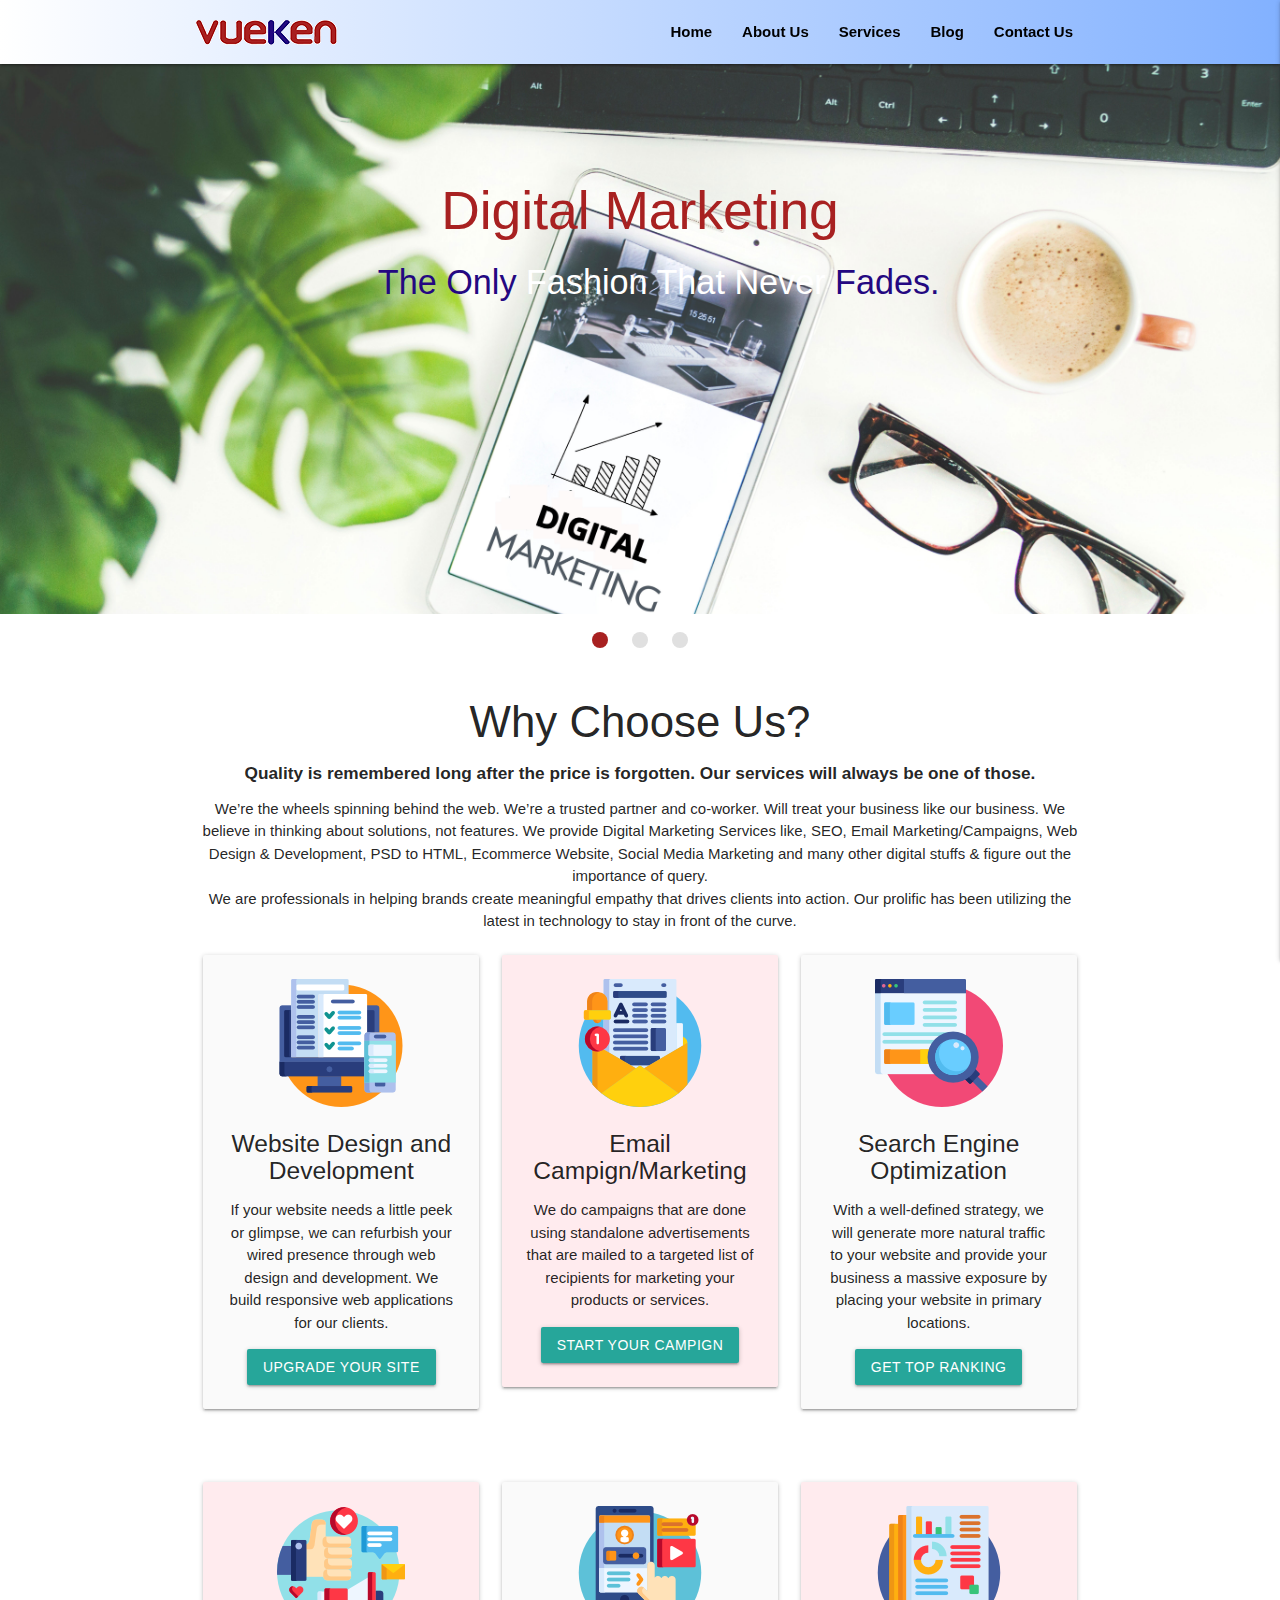
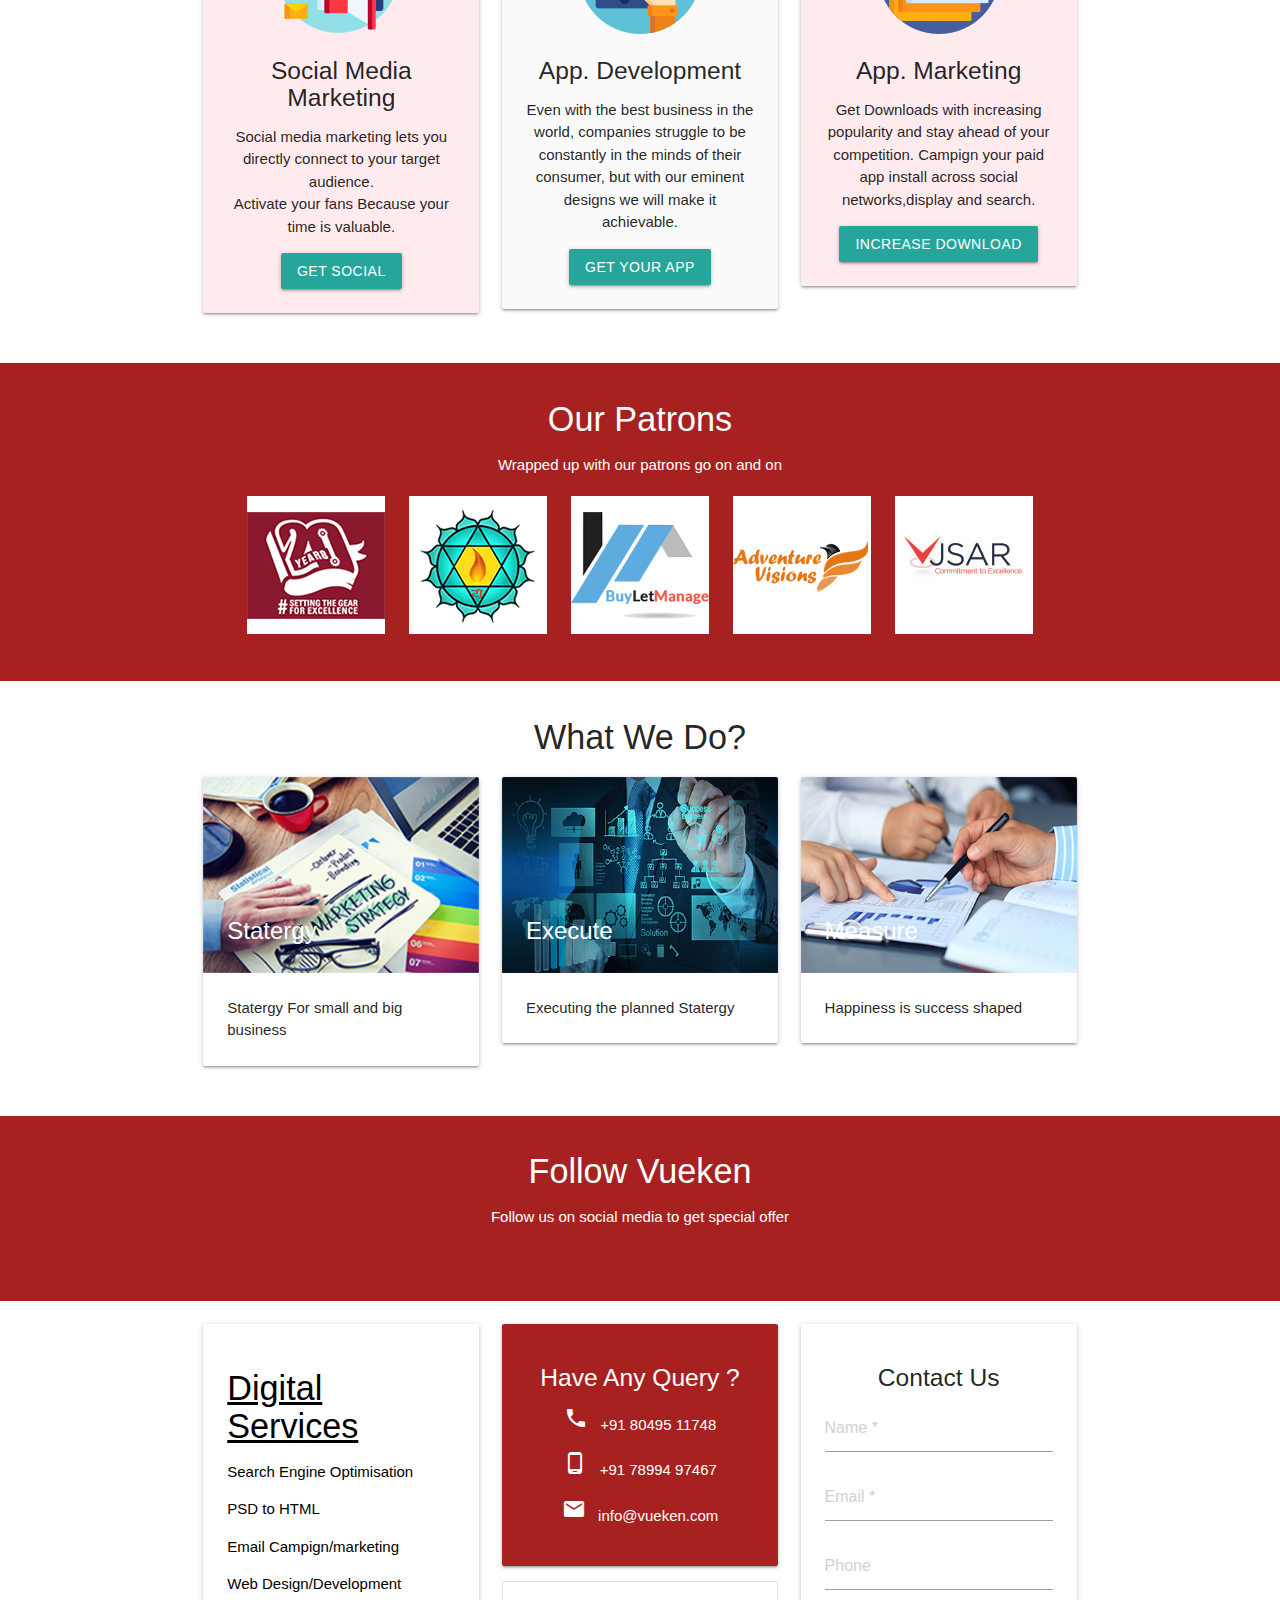
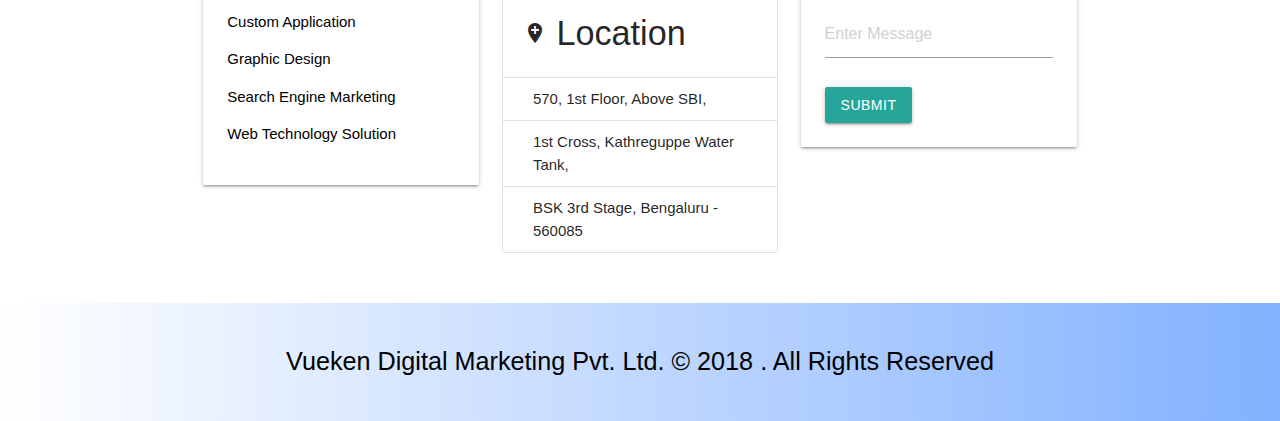
<file: index.html>
<!DOCTYPE html>
  <html>
    <head>
      <!--Import Google Icon Font-->
      <link href="https://fonts.googleapis.com/icon?family=Material+Icons" rel="stylesheet">
      <!--Import materialize.css-->
      <link rel="stylesheet" href="https://cdnjs.cloudflare.com/ajax/libs/materialize/1.0.0/css/materialize.min.css">
        <!-- Bootstrap CDN-->
        
      <!--Link to Css-->
      <link rel="stylesheet" href="css/main.css">

      <!--Let browser know website is optimized for mobile-->
      <meta name="viewport" content="width=device-width, initial-scale=1.0"/>

      <!-- Font Awsome-->
      <link rel="stylesheet" href="https://use.fontawesome.com/releases/v5.3.1/css/all.css" integrity="sha384-mzrmE5qonljUremFsqc01SB46JvROS7bZs3IO2EmfFsd15uHvIt+Y8vEf7N7fWAU" crossorigin="anonymous">
     
      <title>Vueken Digital Marketing</title>
    </head>

    <body id="home" class="scrollspy">
           
        <div class="navbar-fixed">
                <nav class="back-color">
                    <div class="container">
                        <div class="nav-wrapper">
                          <a href="#" class="brand-logo"><img  src="img/vueken-4.png"></a>
                          <a href="#" data-target="mobile-demo" class="sidenav-trigger black-text button-collapse right"><i class="material-icons">menu</i></a>
                          <ul class="right hide-on-med-and-down">
                            <li><a href="#home" class="black-text"><b>Home</b></a></li>
                            <li><a href="aboutus.html" class="black-text" ><b>About Us</b></a></li>
                            <li><a href="services.html" class="black-text"><b>Services</b></a></li>
                            <li><a href="blog.html" class="black-text"><b>Blog</b></a></li>
                            <li><a href="contactus.html" class="black-text"><b>Contact Us</b></a></li>                       
                          </ul>
                        </div>

                    </div>
                </nav>
                    
                      
        </div>
        <ul class="sidenav back-color" id="mobile-demo">
                    <li><a href="#home">Home</a></li>
                    <li><a href="aboutus.html">About Us</a></li>
                    <li><a href="services.html">Services</a></li>
                    <li><a href="blog.html">Blog</a></li>
                    <li><a href="contactus.html">Contact Us</a></li>
              </ul>



        <!-- Section-Slider-->
        <section>
                        <div class="slider">
                        <ul class="slides">
                          <li>
                            <img src="img/slider1.jpg"> 
                            <div class="caption center-align">
                              <h2 class="meroon-color">Digital Marketing</h2>
                              <h4 class="light sub-title-color hide-on-small-only"><b>&nbsp;  &nbsp; The Only <span class="white-text">Fashion That Never</span> Fades.</b></h4>
                            </div>
                          </li>
                          <li>
                            <img src="img/slider22.jpg"> 
                            <div class="caption left-align">
                              <h3 class="meroon-color white-text" >Social Media Marketing</h3>
                              <h5 class="light sub-title-color hide-on-small-only"><b> <span class="white-text"> marketing your presence in social media is as important as creating your presence</span></b></h5>
                            </div>
                          </li>
                          <li>
                            <img src="img/slider3.jpg"> 
                            <div class="caption right-align">
                              <h3 class="meroon-color" >Website Development</h3>
                              <h5 class="light sub-title-color hide-on-small-only"><b> <span class="white-text">Create your stunning </span>website with us. &nbsp; </b></h5>
                            </div>
                          </li>
                        </ul>
                    </div>
        </section>


        <!--Section for Icon Boxes-->

        <section class="section section-icons gray lighter-4 center">
            <div class="container">
                    <h3 class="center"> <span class=""> Why </span>  Choose Us?</h3>
                    <h6 class="center"><b>Quality is remembered long after the price is forgotten. Our services will always be one of those.
                        </b></h6>
                        <p class="center">We’re the wheels spinning behind the web. We’re a trusted partner and co-worker. Will treat your business like our business. We believe in thinking about solutions, not features. We provide Digital Marketing Services like, SEO, Email Marketing/Campaigns, Web Design & Development, PSD to HTML, Ecommerce Website, Social Media Marketing and many other digital stuffs & figure out the importance of query. <br/>We are professionals in helping brands create meaningful empathy that drives clients into action. Our prolific has been utilizing the latest in technology to stay in front of the curve.</p>
                        
                    <div class="row">
                    <div class="col s12 m4">
                        <div class="card-panel grey lighten-5 card-hov">
                            <img src="img/responsive.png" alt="">
                            <h5>Website Design and Development</h5>
                            <p>If your website needs a little peek or glimpse, we can refurbish your wired presence through web design and development. We build responsive web applications for our clients.</p>
                            <a class="waves-effect waves-light btn" href="webdesign.html">Upgrade your site</a>
                        </div>
                    </div>
                <div class="col s12 m4">
                        <div class="card-panel red lighten-5 card-hov">
                                <img src="img/newsletter.png" alt="">
                            <h5>Email Campign/Marketing</h5>
                            <p>We do campaigns that are done using standalone advertisements that are mailed to a targeted list of recipients for marketing your products or services.</p>
                            <a class="waves-effect waves-light btn" href="emailmarketing.html">Start Your Campign</a>
                        </div>
                    </div>

                <div class="col s12 m4">
                        <div class="card-panel grey lighten-5 card-hov">
                                <img src="img/seo.png" alt="">
                            <h5>Search Engine Optimization</h5>
                            <p>With a well-defined strategy, we will generate more natural traffic to your website and provide your business a massive exposure by placing your website in primary locations.</p>
                            <a class="waves-effect waves-light btn" href="seo.html">Get Top Ranking</a>
                        </div>
                    </div>
                </div>
            </div>
        </section>

        
        <!--Section for Icon Boxes-->

        <section class="section section-icons gray lighter-4 center">
            <div class="container">
                <div class="row">
                    <div class="col s12 m4">
                        <div class="card-panel red lighten-5 card-hov">
                                <img src="img/digital-campaign.png" alt="">
                            <h5>Social Media Marketing</h5>
                            <p>Social media marketing lets you directly connect to your target audience.<br/>Activate your fans Because your time is valuable.</p>
                            <a class="waves-effect waves-light btn" href="socialmedia.html">Get Social</a>
                        </div>
                    </div>
                <div class="col s12 m4">
                        <div class="card-panel grey lighten-5 card-hov">
                                <img src="img/mobile-app.png" alt="">
                            <h5>App. Development</h5>
                            <p>Even with the best business in the world, companies struggle to be constantly in the minds of their consumer, but with our eminent designs we will make it achievable.</p>
                            <a class="waves-effect waves-light btn" href="appdevlopment.html">Get Your App</a>
                        </div>
                    </div>

                <div class="col s12 m4">
                        <div class="card-panel red lighten-5 card-hov">
                                <img src="img/report.png" alt="">
                            <h5>App. Marketing</h5>
                            <p>Get Downloads with increasing popularity and stay ahead of your competition. Campign your paid app install across social networks,display and search.</p>
                            <a class="waves-effect waves-light btn" href="appmarketing.html">Increase Download</a>
                        </div>
                    </div>
                </div>
            </div>
        </section>

        <!-- Section : Patrons -->

        <section class="section section-follow darken-2 white-text center background-maroon">
                <div class="container">
                    <div class="row">
                        <div class="col s12">
                            <h4>Our Patrons</h4>
                            <p>Wrapped up with our patrons go on and on</p>
                            <img class="margin-img" src="img/botho-university-logo.png">
                            <img class="margin-img" src="img/atmabhav-logo.png">
                            <img class="margin-img" src="img/JP-Property-logo.png">
                            <img class="margin-img" src="img/adventure-visions-logo.png">
                            <img class="margin-img" src="img/vjstar.jpg">
    
                        </div>
                    </div>
                </div>
            </section>
    

        <!--Section : What we do-->

        <section id="popular" class="section section-popular scrollspy">
            <div class="container">
                <h4 class="center">What We Do?</h4>
                <div class="row">
                    <div class="col s12 m4">
                        <div class="card">
                            <div class="card-image">
                                <img src="img/homeboxpic1.png" alt="">
                                <span class="card-title"><b>Statergy</b></span>

                            </div>
                            <div class="card-content">
                               Statergy For small and big business
                            </div>
                        </div>
                    </div>

                <div class="col s12 m4">
                        <div class="card">
                            <div class="card-image">
                                <img src="img/hm2.png" alt="">
                                <span class="card-title"><b>Execute</b></span>

                            </div>
                            <div class="card-content">
                                Executing the planned Statergy
                            </div>
                        </div>
                    </div>

                <div class="col s12 m4">
                        <div class="card">
                            <div class="card-image">
                                <img src="img/hm1.png" alt="">
                                <span class="card-title"><b>Measure</b></span>

                            </div>
                            <div class="card-content">
                                Happiness is success shaped
                            </div>
                        </div>
                    </div>
                </div>
            </div>
        </section>

        <!-- Section : Follow -->

        <section class="section section-follow darken-2 white-text center background-maroon">
            <div class="container">
                <div class="row">
                    <div class="col s12">
                        <h4>Follow Vueken</h4>
                        <p>Follow us on social media to get special offer</p>
                        <a href="https://www.facebook.com/vueken.digitalmarketing/" target="_blank" class="white-text"><i class="fab fa-facebook fa-4x"></i></a>
                        <a href="https://twitter.com/vuekenmarketers"  target="_blank" class="white-text"><i class="fab fa-twitter fa-4x"></i></a>
                        <a href="https://www.linkedin.com/company/vueken-digital-marketing/"  target="_blank" class="white-text"><i class="fab fa-linkedin fa-4x"></i></a>

                    </div>
                </div>
            </div>
        </section>

        <!-- Section : Contact -->
        <section id="contact" class="section section-contact scrollspy">
            <div class="container">
                <div class="row">
                    <div class="col s12 m4">
                        <div class="card-panel  black-text">
                            <h4><u>Digital Services</u></h4>
                            <p>Search Engine Optimisation</p>
                            <p>PSD to HTML</p>
                            <p>Email Campign/marketing</p>
                            <p>Web Design/Development</p>
                            <p>Custom Application</p>
                            <p>Graphic Design</p>
                            <p>Search Engine Marketing</p>
                            <p>Web Technology Solution</p>
                            
                        </div>
                    </div>
                    
                    
                    
                    <div class="col s12  m4 ">
                        <div class="card-panel center white-text background-maroon">
                            <h5>Have Any Query ?</h5>
                            <p><i class="material-icons">phone</i> &nbsp; +91 80495 11748</p>
                            <p><i class="material-icons">phone_android</i> &nbsp; +91 78994 97467</p>
                            <p><i class="material-icons">email</i><span> &nbsp;  info@vueken.com</span></p>
                        </div>
                        <ul class="collection with-header">
                            <li class="collection-header"><h4><i class="material-icons">add_location</i> Location</h4></li>
                            <li class="collection-item">570, 1st Floor, Above SBI, </li>
                            <li class="collection-item"> 1st Cross, Kathreguppe Water Tank,</li>
                            <li class="collection-item">BSK 3rd Stage, Bengaluru - 560085</li>
                        </ul>
                    </div>
                    <div class="col s12 m4">
                        <div class="card-panel lighten-3 gray">
                            <h5 class="center">Contact Us</h5>
                            <form>
                            <div class="input-field">
                                <input type="text" placeholder="Name *" required>
                            </div>
                            <div class="input-field">
                                    <input type="text" placeholder="Email *" required>
                                    
                                </div>
                            <div class="input-field">
                                    <input type="text" placeholder="Phone">
                                    
                                </div>
                                <div class="input-field">
                                    <textarea class="materialize-textarea" placeholder="Enter Message"></textarea>
                                </div>
                                <input type="submit" value="submit" class="btn">
                            </form>
                        </div>
                    </div>
                </div>
            </div>

        </section>


        <!-- Footer -->

        <footer class="section center black-text darken-2 back-color">
            <p class="flow-text"> Vueken Digital Marketing Pvt. Ltd. &copy; 2018 . All Rights Reserved</p>
        </footer>

      <!--JavaScript at end of body for optimized loading-->
      <script src="https://cdnjs.cloudflare.com/ajax/libs/materialize/1.0.0/js/materialize.min.js"></script>
      <!--jquary cdn-->
      <script src="https://code.jquery.com/jquery-3.3.1.min.js" integrity="sha256-FgpCb/KJQlLNfOu91ta32o/NMZxltwRo8QtmkMRdAu8=" crossorigin="anonymous"></script>
   
     <script>
        //SideNav
         const sideNav = document.querySelector('.sidenav');
         M.Sidenav.init(sideNav, {edge:'right'});

        //Initialise slider

        const slider = document.querySelector('.slider');
        M.Slider.init(slider, {
            height:550,
            transition:500,
            interval:6000
        });

        // Scroll Spy

        const ss = document.querySelectorAll('.scrollspy');
        M.ScrollSpy.init(ss,{});


      </script>
    </body>
  </html>
</file>
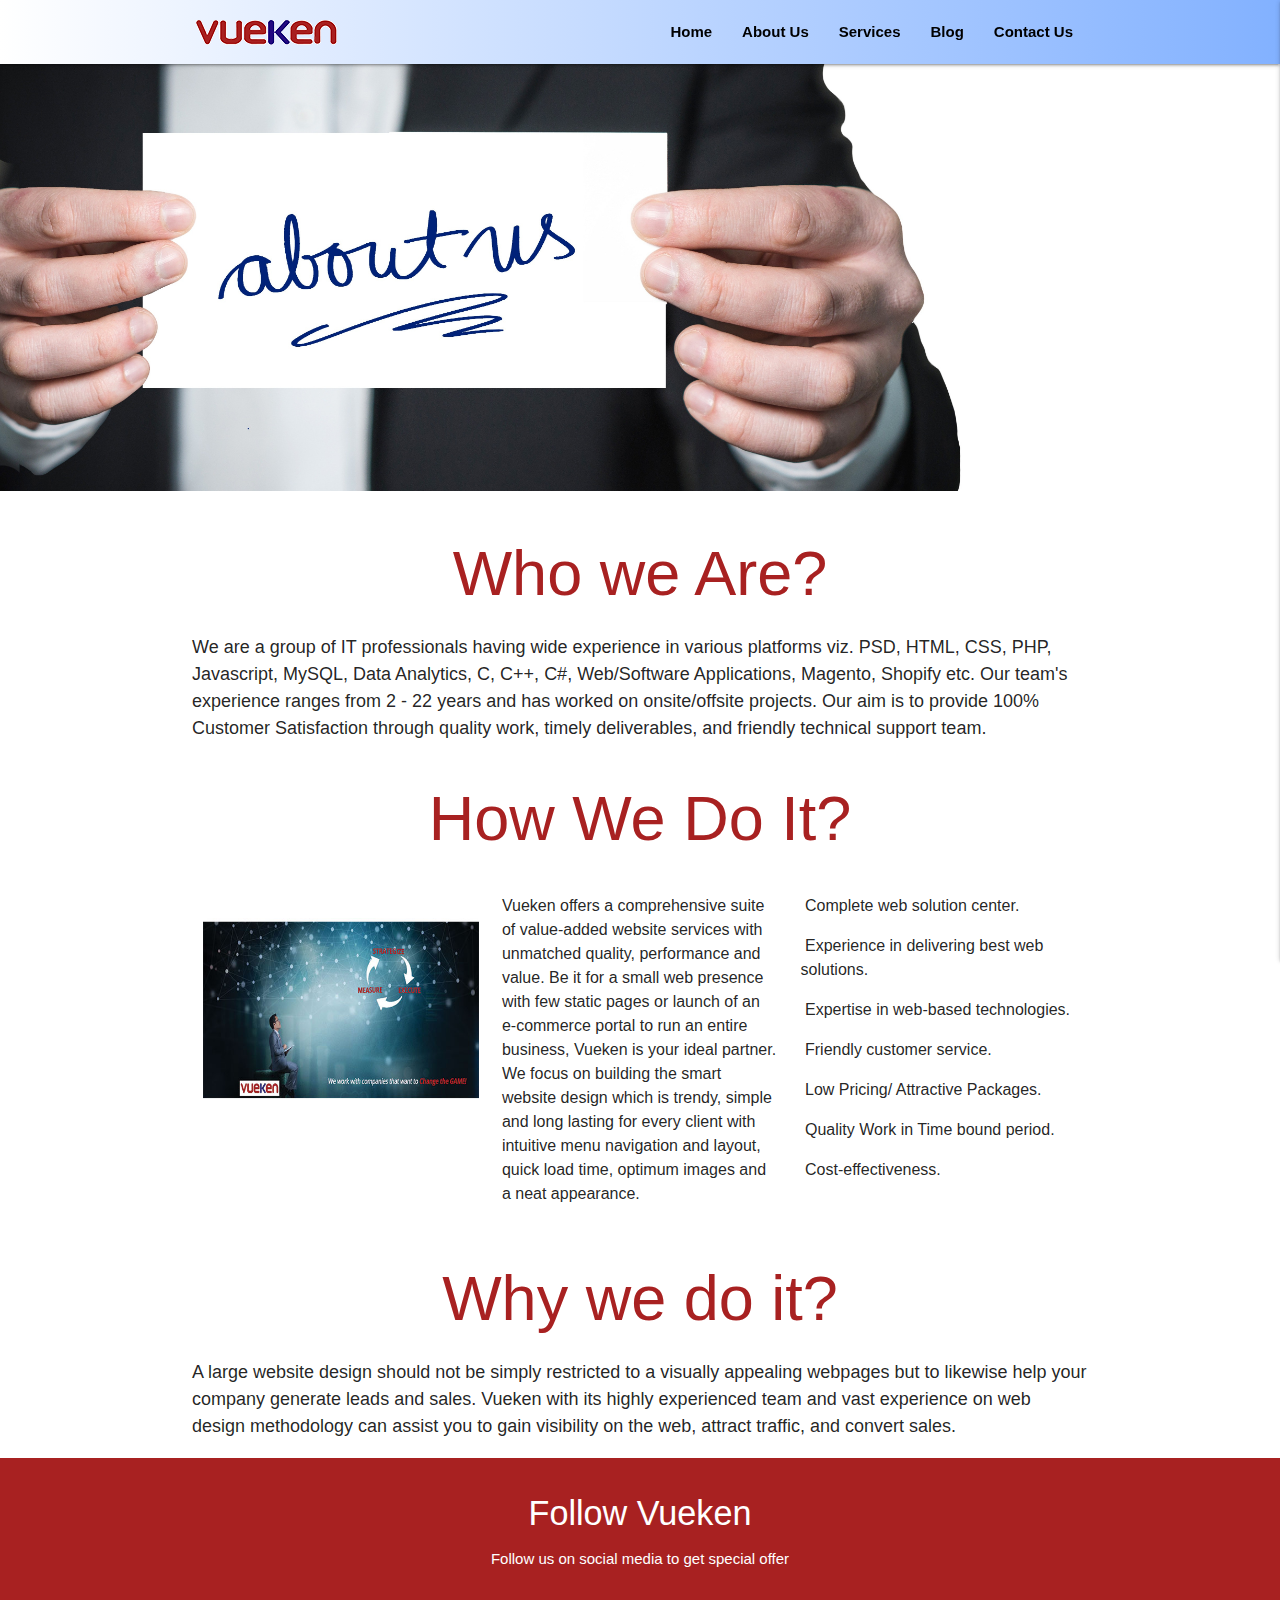
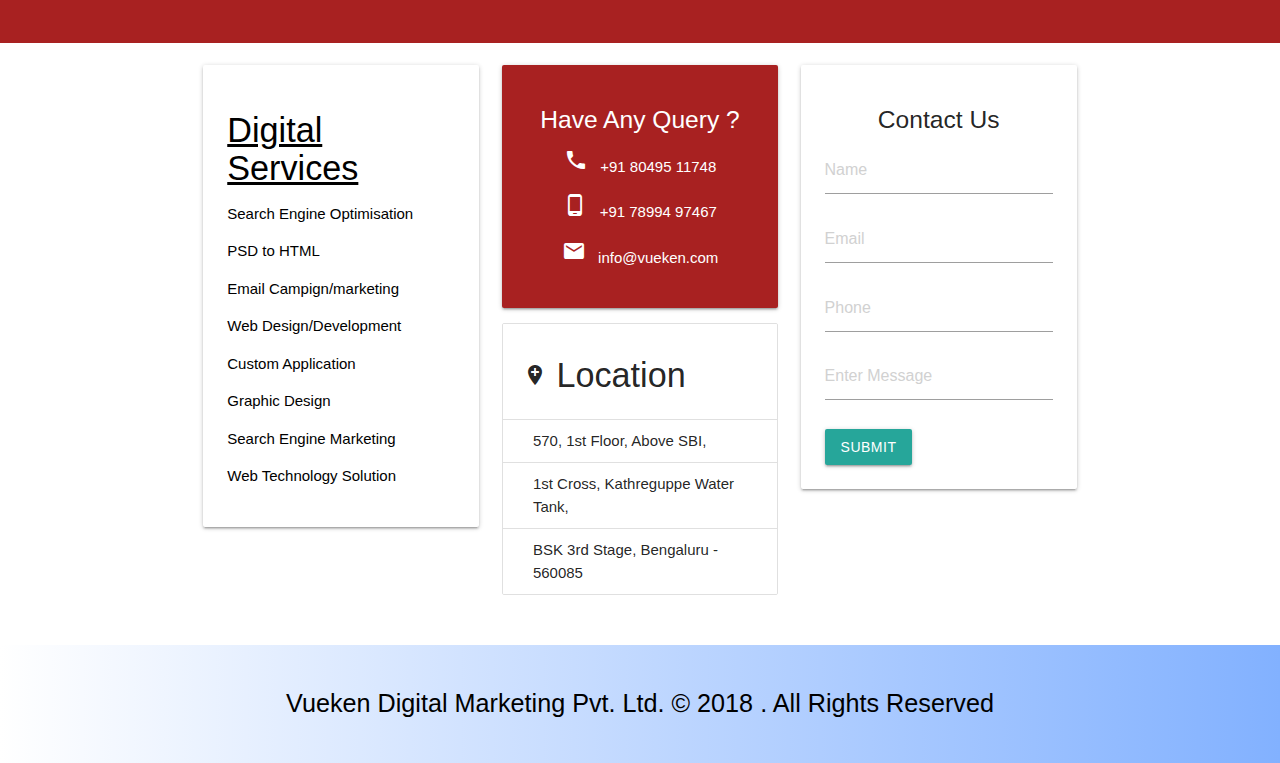
<file: aboutus.html>
<!DOCTYPE html>
  <html>
    <head>
      <!--Import Google Icon Font-->
      <link href="https://fonts.googleapis.com/icon?family=Material+Icons" rel="stylesheet">
      <!--Import materialize.css-->
      <link rel="stylesheet" href="https://cdnjs.cloudflare.com/ajax/libs/materialize/1.0.0/css/materialize.min.css">

      <!--Link to Css-->
      <link rel="stylesheet" href="css/main.css">

      <!--Let browser know website is optimized for mobile-->
      <meta name="viewport" content="width=device-width, initial-scale=1.0"/>

      <!-- Font Awsome-->
      <link rel="stylesheet" href="https://use.fontawesome.com/releases/v5.3.1/css/all.css" integrity="sha384-mzrmE5qonljUremFsqc01SB46JvROS7bZs3IO2EmfFsd15uHvIt+Y8vEf7N7fWAU" crossorigin="anonymous">

      <title>Vueken Digital Marketing</title>
    </head>

    <body id="home" class="scrollspy">

        <div class="navbar-fixed">
                <nav class="back-color">
                    <div class="container">
                        <div class="nav-wrapper">
                          <a href="#home" class="brand-logo"><img  src="img/vueken-4.png"></a>
                          <a href="#" data-target="mobile-demo" class="sidenav-trigger black-text right"><i class="material-icons">menu</i></a>
                          <ul class="right hide-on-med-and-down">
                            <li><a href="index.html" class="black-text"><b>Home</b></a></li>
                            <li><a href="#" class="black-text" ><b>About Us</b></a></li>
                            <li><a href="services.html" class="black-text"><b>Services</b></a></li>
                            <li><a href="blog.html" class="black-text"><b>Blog</b></a></li>
                            <li><a href="contactus.html" class="black-text"><b>Contact Us</b></a></li>
                          </ul>
                        </div>

                    </div>
                </nav>
                    
                      
        </div>
        <ul class="sidenav back-color" id="mobile-demo">
                    <li><a href="index.html">Home</a></li>
                    <li><a href="#">About Us</a></li>
                    <li><a href="services.html">Services</a></li>
                    <li><a href="blog.html">Blog</a></li>
                    <li><a href="contactus.html">Contact Us</a></li>
              </ul>


            <img class="responsive-img" src="img/aboutus.jpg" alt="">
              <div class="container">
              <h1 style="color:#a82121;" class="center">Who we Are?</h1>

              <p class="text-about">We are a group of IT professionals having wide experience in various platforms viz. PSD, HTML, CSS, PHP, Javascript, MySQL, Data Analytics, C, C++, C#, Web/Software Applications, Magento, Shopify etc. Our team's experience ranges from 2 - 22 years and has worked on onsite/offsite projects. Our aim is to provide 100% Customer Satisfaction through quality work, timely deliverables, and friendly technical support team.</p>
            </div>

            <div class="container">
                <h1 style="color:#a82121;" class="center">How We Do It?</h1>

                <div class="row">
                    <div class="col m4 s12">
                        <img src="img/howwedo.jpg" class="responsive-img" alt="how we do it?">
                    </div>
                    <div class="col m4 s12">
                      <p class="text-howwedo">Vueken offers a comprehensive suite of value-added website services with unmatched quality, performance and value. Be it for a small web presence with few static pages or launch of an e-commerce portal to run an entire business, Vueken is your ideal partner.

                        We focus on building the smart website design which is trendy, simple and long lasting for every client with intuitive menu navigation and layout, quick load time, optimum images and a neat appearance. </p>  
                    </div>
                    <div class="col m4 s12 text-howwepoint">
                        <ul>
                            <li><p><i style="color:#a82121;" class="far fa-hand-point-right"></i> &nbsp;Complete web solution center.</p></li>
                            <li><p><i style="color:#a82121;" class="far fa-hand-point-right"></i> &nbsp;Experience in delivering best web solutions.</p></li>
                            <li><p><i style="color:#a82121;" class="far fa-hand-point-right"></i> &nbsp;Expertise in web-based technologies.</p></li>
                            <li><p><i style="color:#a82121;" class="far fa-hand-point-right"></i> &nbsp;Friendly customer service.</p></li>
                            <li><p><i style="color:#a82121;" class="far fa-hand-point-right"></i> &nbsp;Low Pricing/ Attractive Packages.</p></li>
                            <li><p><i style="color:#a82121;" class="far fa-hand-point-right"></i> &nbsp;Quality Work in Time bound period.</p></li>
                            <li><p><i style="color:#a82121;" class="far fa-hand-point-right"></i> &nbsp;Cost-effectiveness.</p></li>
                        
                        </ul>
                    </div>
                </div>

            </div>

            <div class="container">
                <h1 style="color:#a82121;" class="center">Why we do it?</h1>
                <p class="text-about">A large website design should not be simply restricted to a visually appealing webpages but to likewise help your company generate leads and sales.

                    Vueken with its highly experienced team and vast experience on web design methodology can assist you to gain visibility on the web, attract traffic, and convert sales.</p>
            </div>
               <!-- Section : Follow -->

        <section class="section section-follow darken-2 white-text center background-maroon">
                <div class="container">
                    <div class="row">
                        <div class="col s12">
                            <h4>Follow Vueken</h4>
                            <p>Follow us on social media to get special offer</p>
                            <a href="https://www.facebook.com/vueken.digitalmarketing/" target="_blank" class="white-text"><i class="fab fa-facebook fa-4x"></i></a>
                            <a href="https://twitter.com/vuekenmarketers"  target="_blank" class="white-text"><i class="fab fa-twitter fa-4x"></i></a>
                            <a href="https://www.linkedin.com/company/vueken-digital-marketing/"  target="_blank" class="white-text"><i class="fab fa-linkedin fa-4x"></i></a>
    
                        </div>
                    </div>
                </div>
            </section>
    
            <!-- Section : Contact -->
            <section id="contact" class="section section-contact scrollspy back-opp">
                <div class="container">
                    <div class="row">
                        <div class="col s12 m4">
                            <div class="card-panel  black-text">
                                <h4><u>Digital Services</u></h4>
                                <p>Search Engine Optimisation</p>
                                <p>PSD to HTML</p>
                                <p>Email Campign/marketing</p>
                                <p>Web Design/Development</p>
                                <p>Custom Application</p>
                                <p>Graphic Design</p>
                                <p>Search Engine Marketing</p>
                                <p>Web Technology Solution</p>
                                
                            </div>
                        </div>
                        
                        
                        
                        <div class="col s12  m4 ">
                            <div class="card-panel center white-text background-maroon">
                                <h5>Have Any Query ?</h5>
                                <p><i class="material-icons">phone</i> &nbsp; +91 80495 11748</p>
                                <p><i class="material-icons">phone_android</i> &nbsp; +91 78994 97467</p>
                                <p><i class="material-icons">email</i><span> &nbsp;  info@vueken.com</span></p>
                            </div>
                            <ul class="collection with-header">
                                <li class="collection-header"><h4><i class="material-icons">add_location</i> Location</h4></li>
                                <li class="collection-item">570, 1st Floor, Above SBI, </li>
                                <li class="collection-item"> 1st Cross, Kathreguppe Water Tank,</li>
                                <li class="collection-item">BSK 3rd Stage, Bengaluru - 560085</li>
                            </ul>
                        </div>
                        <div class="col s12 m4">
                            <div class="card-panel lighten-3 gray">
                                <h5 class="center">Contact Us</h5>
                                <div class="input-field">
                                    <input type="text" placeholder="Name">
                                </div>
                                <div class="input-field">
                                        <input type="text" placeholder="Email">
                                        
                                    </div>
                                <div class="input-field">
                                        <input type="text" placeholder="Phone">
                                        
                                    </div>
                                    <div class="input-field">
                                        <textarea class="materialize-textarea" placeholder="Enter Message"></textarea>
                                    </div>
                                    <input type="submit" value="submit" class="btn">
                            </div>
                        </div>
                    </div>
                </div>
    
            </section>
    
    
            <!-- Footer -->
    
            <footer class="section center black-text darken-2 back-color">
                <p class="flow-text"> Vueken Digital Marketing Pvt. Ltd. &copy; 2018 . All Rights Reserved</p>
            </footer>
    
          <!--JavaScript at end of body for optimized loading-->
          <script src="https://cdnjs.cloudflare.com/ajax/libs/materialize/1.0.0/js/materialize.min.js"></script>
    
          <script>
            //SideNav
            const sideNav = document.querySelector('.sidenav');
            M.Sidenav.init(sideNav, {edge:'right'});
    
    
            // Scroll Spy
    
            const ss = document.querySelectorAll('.scrollspy');
            M.ScrollSpy.init(ss,{});
    
          </script>
        </body>
      </html>
</file>
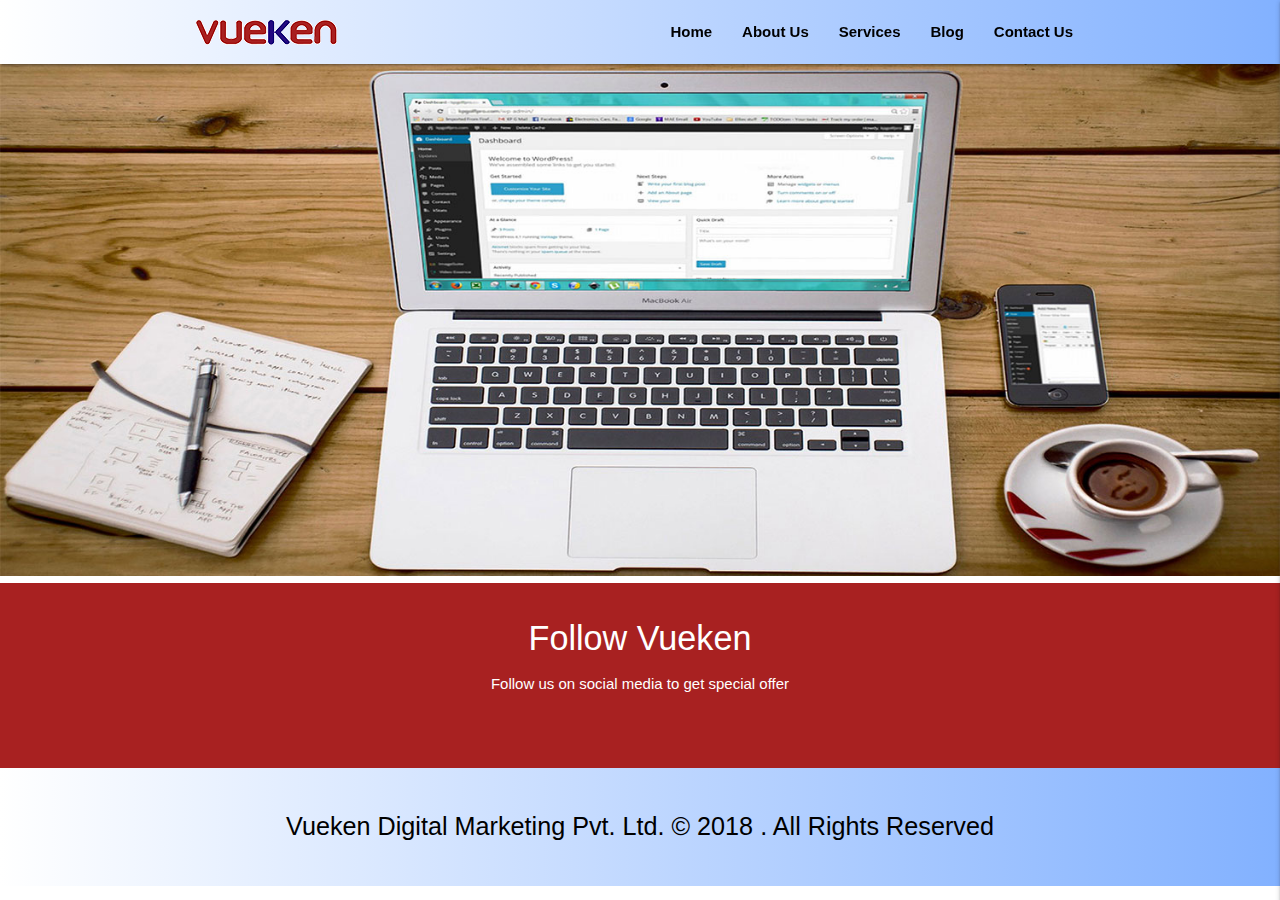
<file: appdevlopment.html>
<!DOCTYPE html>
  <html>
    <head>
      <!--Import Google Icon Font-->
      <link href="https://fonts.googleapis.com/icon?family=Material+Icons" rel="stylesheet">
      <!--Import materialize.css-->
      <link rel="stylesheet" href="https://cdnjs.cloudflare.com/ajax/libs/materialize/1.0.0/css/materialize.min.css">

      <!--Link to Css-->
      <link rel="stylesheet" href="css/main.css">

      <!--Let browser know website is optimized for mobile-->
      <meta name="viewport" content="width=device-width, initial-scale=1.0"/>

      <!-- Font Awsome-->
      <link rel="stylesheet" href="https://use.fontawesome.com/releases/v5.3.1/css/all.css" integrity="sha384-mzrmE5qonljUremFsqc01SB46JvROS7bZs3IO2EmfFsd15uHvIt+Y8vEf7N7fWAU" crossorigin="anonymous">

      <title>Vueken Digital Marketing</title>
    </head>

    <body id="home" class="scrollspy">

        <div class="navbar-fixed">
                <nav class="back-color">
                    <div class="container">
                        <div class="nav-wrapper">
                          <a href="#home" class="brand-logo"><img  src="img/vueken-4.png"></a>
                          <a href="#" data-target="mobile-demo" class="sidenav-trigger black-text right"><i class="material-icons">menu</i></a>
                          <ul class="right hide-on-med-and-down">
                            <li><a href="index.html" class="black-text"><b>Home</b></a></li>
                            <li><a href="aboutus.html" class="black-text" ><b>About Us</b></a></li>
                            <li><a href="services.html" class="black-text"><b>Services</b></a></li>
                            <li><a href="#" class="black-text"><b>Blog</b></a></li>
                            <li><a href="contactus.html" class="black-text"><b>Contact Us</b></a></li>
                          </ul>
                        </div>

                    </div>
                </nav>
                    
                      
        </div>
        <ul class="sidenav back-color" id="mobile-demo">
                    <li><a href="index.html">Home</a></li>
                    <li><a href="aboutus.html">About Us</a></li>
                    <li><a href="services.html">Services</a></li>
                    <li><a href="#">Blog</a></li>
                    <li><a href="contactus.html">Contact Us</a></li>
              </ul>


            
              <img class="responsive-img" height="600" src="img/blog.jpg" alt="">



               <!-- Section : Follow -->

        <section class="section section-follow darken-2 white-text center background-maroon">
                <div class="container">
                    <div class="row">
                        <div class="col s12">
                            <h4>Follow Vueken</h4>
                            <p>Follow us on social media to get special offer</p>
                            <a href="https://www.facebook.com/vueken.digitalmarketing/" target="_blank" class="white-text"><i class="fab fa-facebook fa-4x"></i></a>
                            <a href="https://twitter.com/vuekenmarketers"  target="_blank" class="white-text"><i class="fab fa-twitter fa-4x"></i></a>
                            <a href="https://www.linkedin.com/company/vueken-digital-marketing/"  target="_blank" class="white-text"><i class="fab fa-linkedin fa-4x"></i></a>
    
                        </div>
                    </div>
                </div>
            </section>
    
    
            <!-- Footer -->
    
            <footer class="section center black-text darken-2 back-color">
                <p class="flow-text"> Vueken Digital Marketing Pvt. Ltd. &copy; 2018 . All Rights Reserved</p>
            </footer>
    
          <!--JavaScript at end of body for optimized loading-->
          <script src="https://cdnjs.cloudflare.com/ajax/libs/materialize/1.0.0/js/materialize.min.js"></script>
    
          <script>
            //SideNav
            const sideNav = document.querySelector('.sidenav');
            M.Sidenav.init(sideNav, {edge:'right'});
    
    
            // Scroll Spy
    
            const ss = document.querySelectorAll('.scrollspy');
            M.ScrollSpy.init(ss,{});
    
          </script>
        </body>
      </html>
</file>
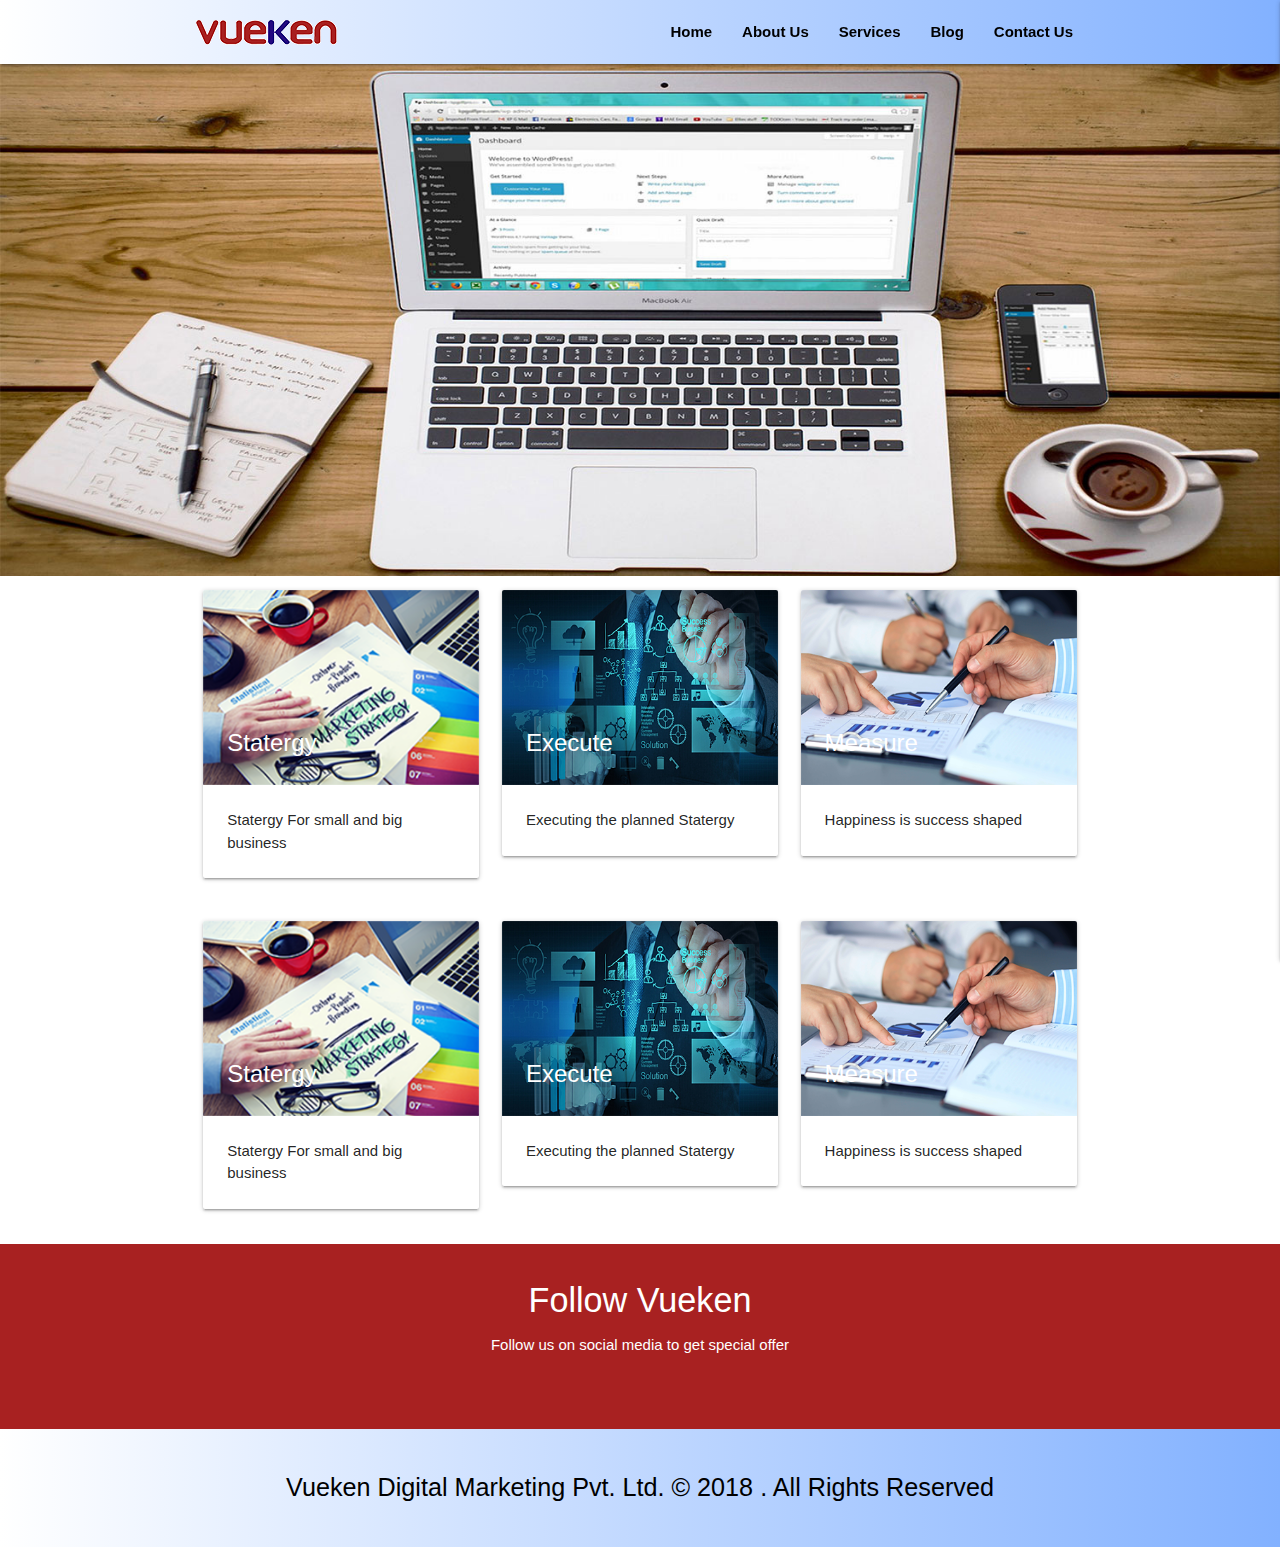
<file: blog.html>
<!DOCTYPE html>
  <html>
    <head>
      <!--Import Google Icon Font-->
      <link href="https://fonts.googleapis.com/icon?family=Material+Icons" rel="stylesheet">
      <!--Import materialize.css-->
      <link rel="stylesheet" href="https://cdnjs.cloudflare.com/ajax/libs/materialize/1.0.0/css/materialize.min.css">

      <!--Link to Css-->
      <link rel="stylesheet" href="css/main.css">

      <!--Let browser know website is optimized for mobile-->
      <meta name="viewport" content="width=device-width, initial-scale=1.0"/>

      <!-- Font Awsome-->
      <link rel="stylesheet" href="https://use.fontawesome.com/releases/v5.3.1/css/all.css" integrity="sha384-mzrmE5qonljUremFsqc01SB46JvROS7bZs3IO2EmfFsd15uHvIt+Y8vEf7N7fWAU" crossorigin="anonymous">

      <title>Vueken Digital Marketing</title>
    </head>

    <body id="home" class="scrollspy">

        <div class="navbar-fixed">
                <nav class="back-color">
                    <div class="container">
                        <div class="nav-wrapper">
                          <a href="#home" class="brand-logo"><img  src="img/vueken-4.png"></a>
                          <a href="#" data-target="mobile-demo" class="sidenav-trigger black-text right"><i class="material-icons">menu</i></a>
                          <ul class="right hide-on-med-and-down">
                            <li><a href="index.html" class="black-text"><b>Home</b></a></li>
                            <li><a href="aboutus.html" class="black-text" ><b>About Us</b></a></li>
                            <li><a href="services.html" class="black-text"><b>Services</b></a></li>
                            <li><a href="#" class="black-text"><b>Blog</b></a></li>
                            <li><a href="contactus.html" class="black-text"><b>Contact Us</b></a></li>
                          </ul>
                        </div>

                    </div>
                </nav>
                    
                      
        </div>
        <ul class="sidenav back-color" id="mobile-demo">
                    <li><a href="index.html">Home</a></li>
                    <li><a href="aboutus.html">About Us</a></li>
                    <li><a href="services.html">Services</a></li>
                    <li><a href="#">Blog</a></li>
                    <li><a href="contactus.html">Contact Us</a></li>
              </ul>


            
              <img class="responsive-img" height="600" src="img/blog.jpg" alt="">

              <div class="container">
                    <div class="row">
                            <div class="col s12 m4 l4">
                                <div class="card">
                                    <div class="card-image">
                                        <img src="img/homeboxpic1.png" alt="">
                                        <span class="card-title"><b>Statergy</b></span>
        
                                    </div>
                                    <div class="card-content">
                                       Statergy For small and big business
                                    </div>
                                </div>
                            </div>
        
                        <div class="col s12 m4 l4">
                                <div class="card">
                                    <div class="card-image">
                                        <img src="img/hm2.png" alt="">
                                        <span class="card-title"><b>Execute</b></span>
        
                                    </div>
                                    <div class="card-content">
                                        Executing the planned Statergy
                                    </div>
                                </div>
                            </div>
        
                        <div class="col s12 m4 l4">
                                <div class="card">
                                    <div class="card-image">
                                        <img src="img/hm1.png" alt="">
                                        <span class="card-title"><b>Measure</b></span>
        
                                    </div>
                                    <div class="card-content">
                                        Happiness is success shaped
                                    </div>
                                </div>
                            </div>
                        </div>
              </div>

              <div class="container">
                    <div class="row">
                            <div class="col s12 m4 l4">
                                <div class="card">
                                    <div class="card-image">
                                        <img src="img/homeboxpic1.png" alt="">
                                        <span class="card-title"><b>Statergy</b></span>
        
                                    </div>
                                    <div class="card-content">
                                       Statergy For small and big business
                                    </div>
                                </div>
                            </div>
        
                        <div class="col s12  m4 l4">
                                <div class="card">
                                    <div class="card-image">
                                        <img src="img/hm2.png" alt="">
                                        <span class="card-title"><b>Execute</b></span>
        
                                    </div>
                                    <div class="card-content">
                                        Executing the planned Statergy
                                    </div>
                                </div>
                            </div>
        
                        <div class="col s12 m4 l4">
                                <div class="card">
                                    <div class="card-image">
                                        <img src="img/hm1.png" alt="">
                                        <span class="card-title"><b>Measure</b></span>
        
                                    </div>
                                    <div class="card-content">
                                        Happiness is success shaped
                                    </div>
                                </div>
                            </div>
                        </div>
              </div>

               <!-- Section : Follow -->

        <section class="section section-follow darken-2 white-text center background-maroon">
                <div class="container">
                    <div class="row">
                        <div class="col s12">
                            <h4>Follow Vueken</h4>
                            <p>Follow us on social media to get special offer</p>
                            <a href="https://www.facebook.com/vueken.digitalmarketing/" target="_blank" class="white-text"><i class="fab fa-facebook fa-4x"></i></a>
                            <a href="https://twitter.com/vuekenmarketers"  target="_blank" class="white-text"><i class="fab fa-twitter fa-4x"></i></a>
                            <a href="https://www.linkedin.com/company/vueken-digital-marketing/"  target="_blank" class="white-text"><i class="fab fa-linkedin fa-4x"></i></a>
    
                        </div>
                    </div>
                </div>
            </section>
    
    
            <!-- Footer -->
    
            <footer class="section center black-text darken-2 back-color">
                <p class="flow-text"> Vueken Digital Marketing Pvt. Ltd. &copy; 2018 . All Rights Reserved</p>
            </footer>
    
          <!--JavaScript at end of body for optimized loading-->
          <script src="https://cdnjs.cloudflare.com/ajax/libs/materialize/1.0.0/js/materialize.min.js"></script>
    
          <script>
            //SideNav
            const sideNav = document.querySelector('.sidenav');
            M.Sidenav.init(sideNav, {edge:'right'});
    
    
            // Scroll Spy
    
            const ss = document.querySelectorAll('.scrollspy');
            M.ScrollSpy.init(ss,{});
    
          </script>
        </body>
      </html>
</file>
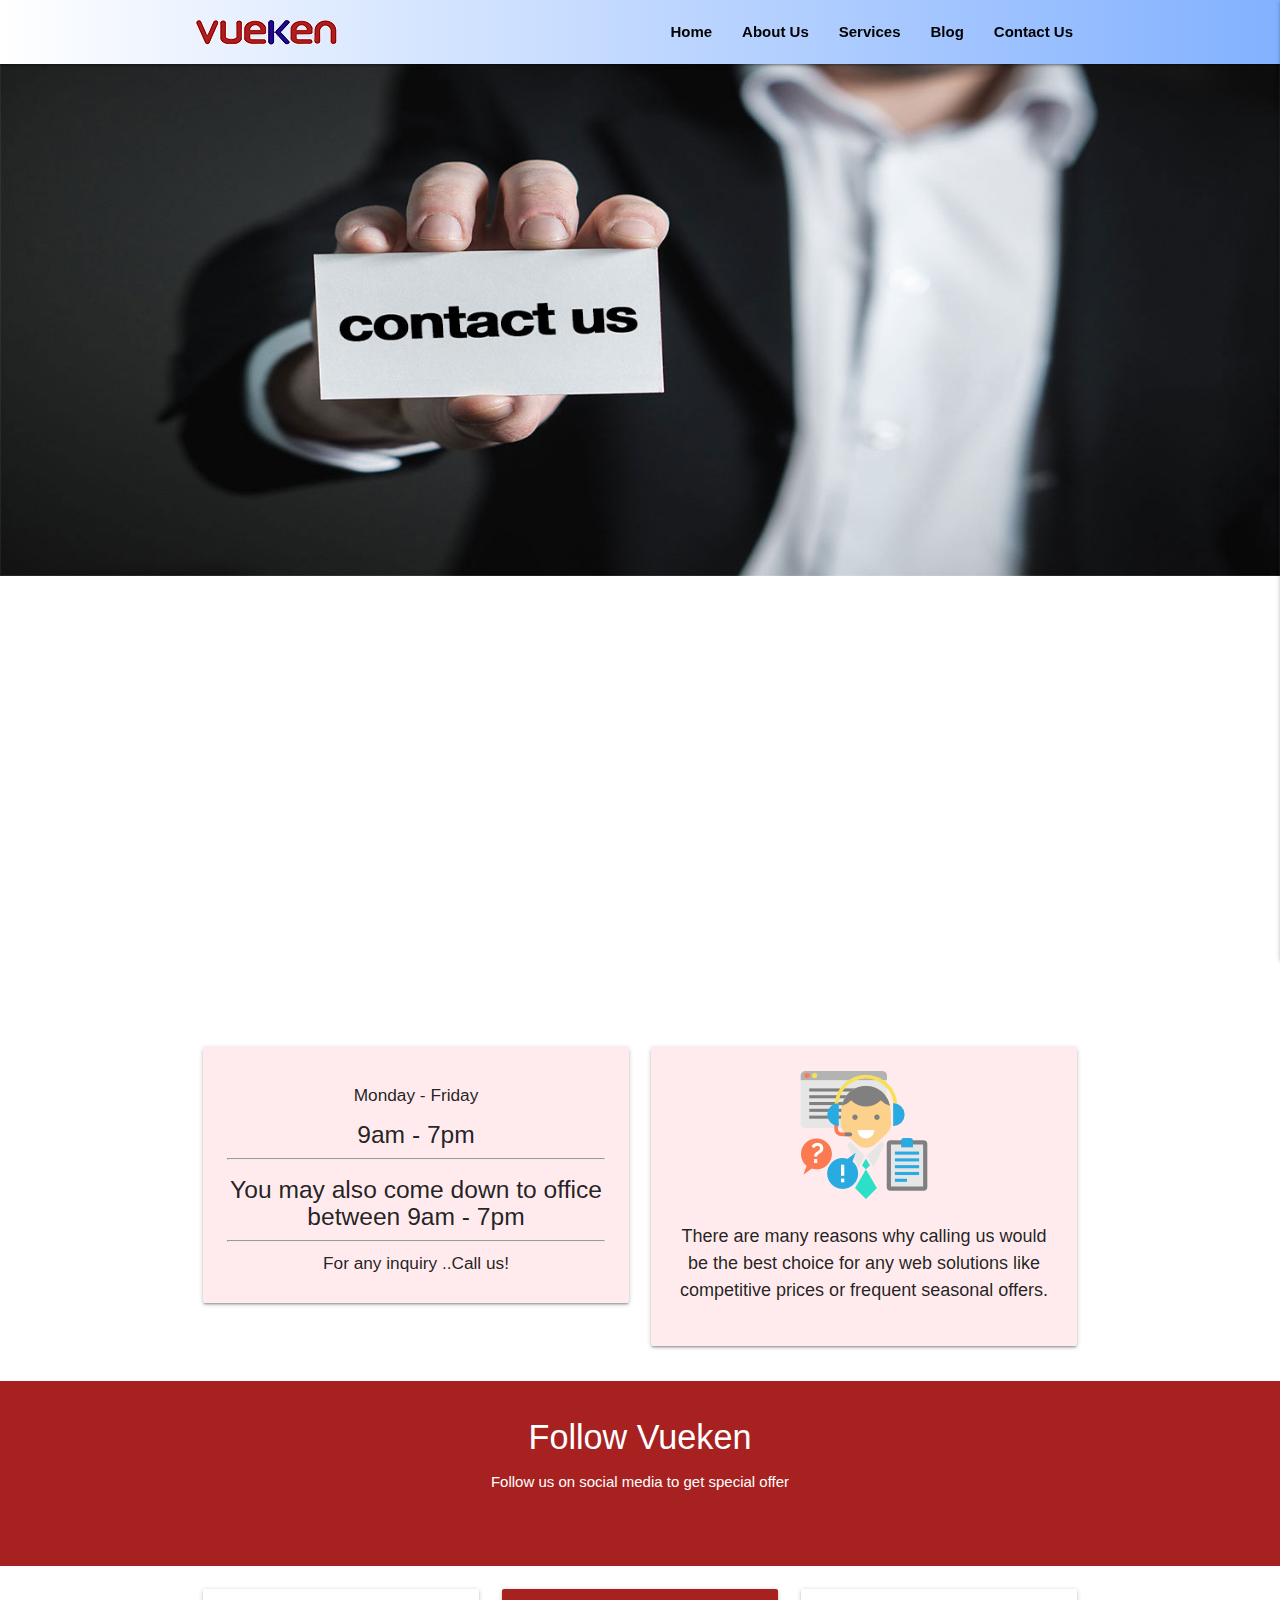
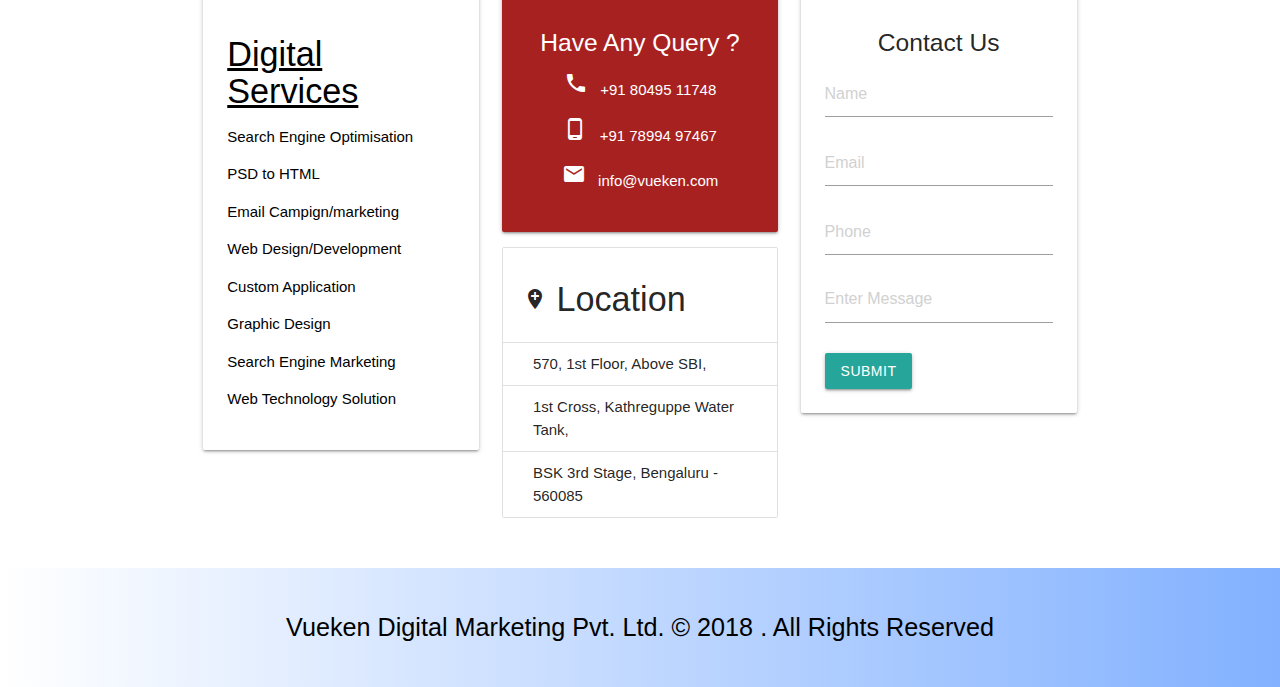
<file: contactus.html>
<!DOCTYPE html>
  <html>
    <head>
      <!--Import Google Icon Font-->
      <link href="https://fonts.googleapis.com/icon?family=Material+Icons" rel="stylesheet">
      <!--Import materialize.css-->
      <link rel="stylesheet" href="https://cdnjs.cloudflare.com/ajax/libs/materialize/1.0.0/css/materialize.min.css">

      <!--Link to Css-->
      <link rel="stylesheet" href="css/main.css">

      <!--Let browser know website is optimized for mobile-->
      <meta name="viewport" content="width=device-width, initial-scale=1.0"/>

      <!-- Font Awsome-->
      <link rel="stylesheet" href="https://use.fontawesome.com/releases/v5.3.1/css/all.css" integrity="sha384-mzrmE5qonljUremFsqc01SB46JvROS7bZs3IO2EmfFsd15uHvIt+Y8vEf7N7fWAU" crossorigin="anonymous">

      <title>Vueken Digital Marketing</title>
    </head>

    <body id="home" class="scrollspy">

        <div class="navbar-fixed">
                <nav class="back-color">
                    <div class="container">
                        <div class="nav-wrapper">
                          <a href="#home" class="brand-logo"><img  src="img/vueken-4.png"></a>
                          <a href="#" data-target="mobile-demo" class="sidenav-trigger black-text right"><i class="material-icons">menu</i></a>
                          <ul class="right hide-on-med-and-down">
                            <li><a href="index.html" class="black-text"><b>Home</b></a></li>
                            <li><a href="aboutus.html" class="black-text" ><b>About Us</b></a></li>
                            <li><a href="services.html" class="black-text"><b>Services</b></a></li>
                            <li><a href="blog.html" class="black-text"><b>Blog</b></a></li>
                            <li><a href="#" class="black-text"><b>Contact Us</b></a></li>
                          </ul>
                        </div>

                    </div>
                </nav>
                    
                      
        </div>
        <ul class="sidenav back-color" id="mobile-demo">
                    <li><a href="index.html">Home</a></li>
                    <li><a href="aboutus.html">About Us</a></li>
                    <li><a href="services.html">Services</a></li>
                    <li><a href="blog.html">Blog</a></li>
                    <li><a href="#">Contact Us</a></li>
              </ul>

            
            
              <img class="responsive-img" src="img/contactus.jpg" alt="">

              <iframe src="https://www.google.com/maps/embed?pb=!1m14!1m8!1m3!1d15554.566161326778!2d77.547517!3d12.9307453!3m2!1i1024!2i768!4f13.1!3m3!1m2!1s0x0%3A0x95ed0510bc7f36a!2sVueken!5e0!3m2!1sen!2sin!4v1540189858828" width="100%" height="450" frameborder="0" style="border:0" allowfullscreen></iframe>

              <div class="container">
                  <div class="row">
                    <div class="col s12 m6">
                        <div class="card-panel red lighten-5 card-hov">
                               <p class="center"><i style="color:#a82121;font-size:28px;" class="far fa-building"></i></i></p>
                            <h6 class="center">Monday - Friday</h6>  
                            <h5 class="center">9am - 7pm</h5>  
                            <hr/>
                            <h5 class="center">You may also come down to office between 9am - 7pm</h5>
                            <hr/>
                            <h6 class="center">For any inquiry ..Call us!</h6>
                        </div>
                    </div>
                    <div class="col s12 m6">
                        <div class="card-panel red lighten-5 card-hov center">
                             <img src="img/customer-service.png" alt="" >
                             <p class="text-about">There are many reasons why calling us would be the best choice for any web solutions like competitive prices or frequent seasonal offers.</p>
                        </div>
                    </div>
                </div>
              </div>
               <!-- Section : Follow -->

        <section class="section section-follow darken-2 white-text center background-maroon">
                <div class="container">
                    <div class="row">
                        <div class="col s12">
                            <h4>Follow Vueken</h4>
                            <p>Follow us on social media to get special offer</p>
                            <a href="https://www.facebook.com/vueken.digitalmarketing/" target="_blank" class="white-text"><i class="fab fa-facebook fa-4x"></i></a>
                            <a href="https://twitter.com/vuekenmarketers"  target="_blank" class="white-text"><i class="fab fa-twitter fa-4x"></i></a>
                            <a href="https://www.linkedin.com/company/vueken-digital-marketing/"  target="_blank" class="white-text"><i class="fab fa-linkedin fa-4x"></i></a>
    
                        </div>
                    </div>
                </div>
            </section>
    
            <!-- Section : Contact -->
            <section id="contact" class="section section-contact scrollspy back-opp">
                <div class="container">
                    <div class="row">
                        <div class="col s12 m12 l4">
                            <div class="card-panel  black-text">
                                <h4><u>Digital Services</u></h4>
                                <p>Search Engine Optimisation</p>
                                <p>PSD to HTML</p>
                                <p>Email Campign/marketing</p>
                                <p>Web Design/Development</p>
                                <p>Custom Application</p>
                                <p>Graphic Design</p>
                                <p>Search Engine Marketing</p>
                                <p>Web Technology Solution</p>
                                
                            </div>
                        </div>
                        
                        
                        
                        <div class="col s12  m12 l4 ">
                            <div class="card-panel center white-text background-maroon">
                                <h5>Have Any Query ?</h5>
                                <p><i class="material-icons">phone</i> &nbsp; +91 80495 11748</p>
                                <p><i class="material-icons">phone_android</i> &nbsp; +91 78994 97467</p>
                                <p><i class="material-icons">email</i><span> &nbsp;  info@vueken.com</span></p>
                            </div>
                            <ul class="collection with-header">
                                <li class="collection-header"><h4><i class="material-icons">add_location</i> Location</h4></li>
                                <li class="collection-item">570, 1st Floor, Above SBI, </li>
                                <li class="collection-item"> 1st Cross, Kathreguppe Water Tank,</li>
                                <li class="collection-item">BSK 3rd Stage, Bengaluru - 560085</li>
                            </ul>
                        </div>
                        <div class="col s12 m12 l4">
                            <div class="card-panel lighten-3 gray">
                                <h5 class="center">Contact Us</h5>
                                <div class="input-field">
                                    <input type="text" placeholder="Name">
                                </div>
                                <div class="input-field">
                                        <input type="text" placeholder="Email">
                                        
                                    </div>
                                <div class="input-field">
                                        <input type="text" placeholder="Phone">
                                        
                                    </div>
                                    <div class="input-field">
                                        <textarea class="materialize-textarea" placeholder="Enter Message"></textarea>
                                    </div>
                                    <input type="submit" value="submit" class="btn">
                            </div>
                        </div>
                    </div>
                </div>
    
            </section>
    
    
            <!-- Footer -->
    
            <footer class="section center black-text darken-2 back-color">
                <p class="flow-text"> Vueken Digital Marketing Pvt. Ltd. &copy; 2018 . All Rights Reserved</p>
            </footer>
    
          <!--JavaScript at end of body for optimized loading-->
          <script src="https://cdnjs.cloudflare.com/ajax/libs/materialize/1.0.0/js/materialize.min.js"></script>
    
          <script>
            //SideNav
            const sideNav = document.querySelector('.sidenav');
            M.Sidenav.init(sideNav, {edge:'right'});
    
    
            // Scroll Spy
    
            const ss = document.querySelectorAll('.scrollspy');
            M.ScrollSpy.init(ss,{});
    
          </script>
        </body>
      </html>
</file>
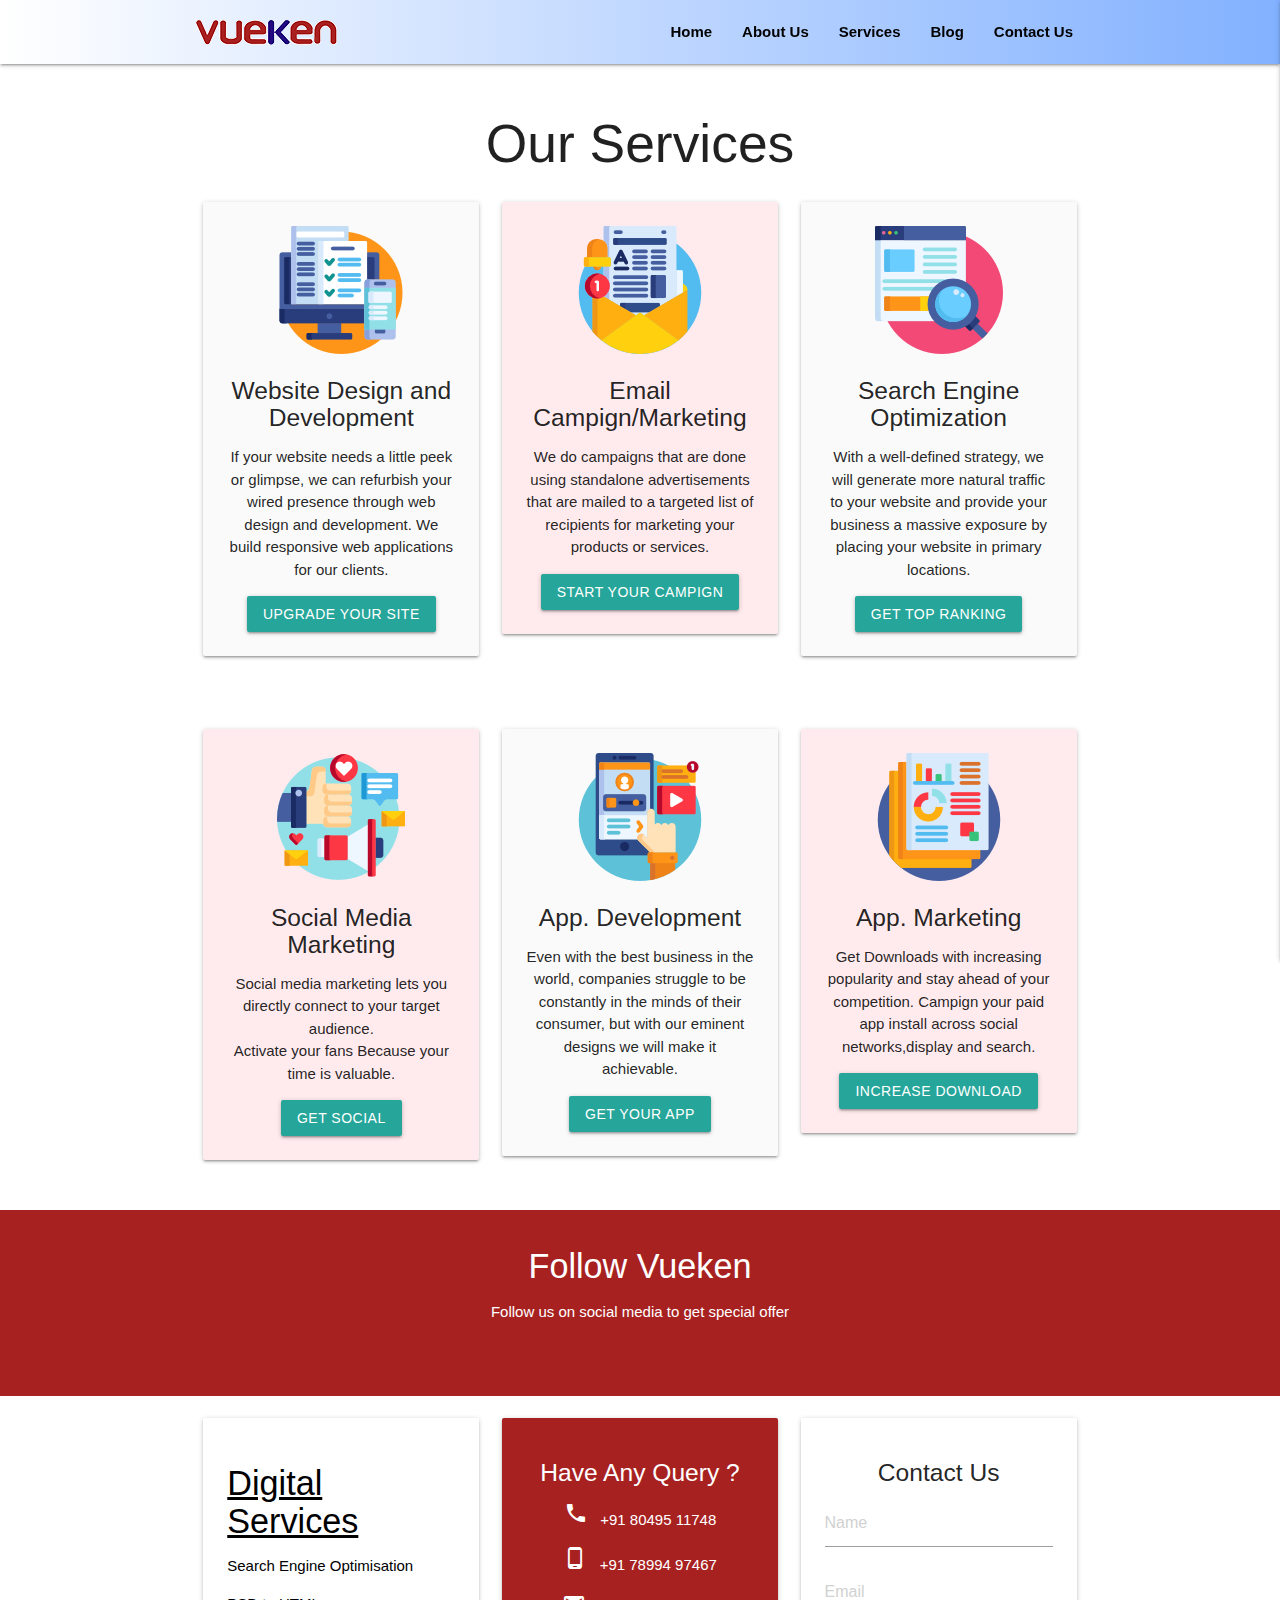
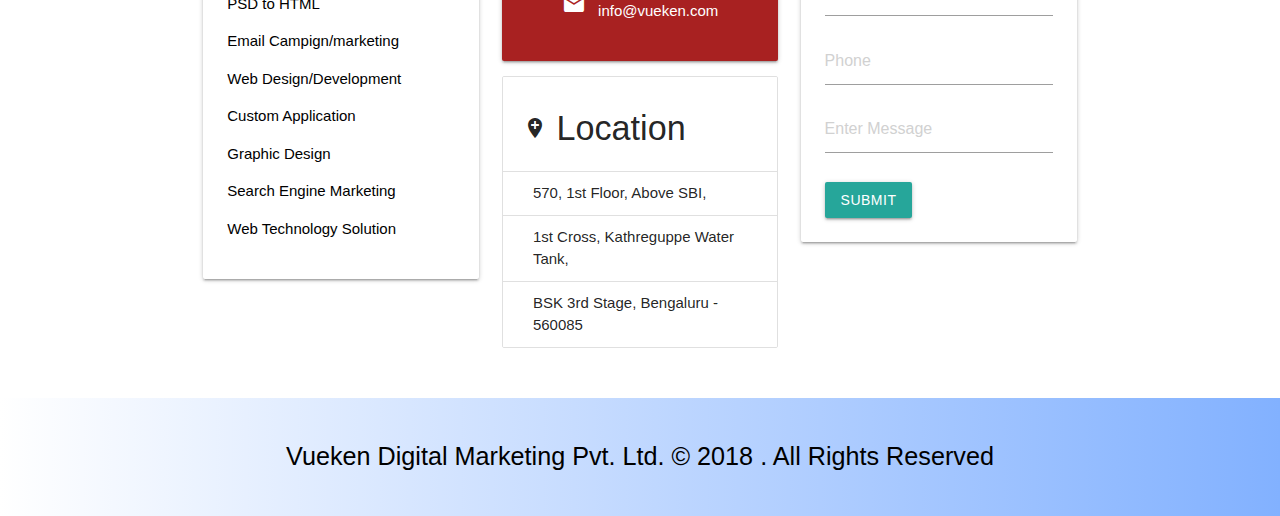
<file: services.html>
<!DOCTYPE html>
  <html>
    <head>
      <!--Import Google Icon Font-->
      <link href="https://fonts.googleapis.com/icon?family=Material+Icons" rel="stylesheet">
      <!--Import materialize.css-->
      <link rel="stylesheet" href="https://cdnjs.cloudflare.com/ajax/libs/materialize/1.0.0/css/materialize.min.css">

      <!--Link to Css-->
      <link rel="stylesheet" href="css/main.css">

      <!--Let browser know website is optimized for mobile-->
      <meta name="viewport" content="width=device-width, initial-scale=1.0"/>

      <!-- Font Awsome-->
      <link rel="stylesheet" href="https://use.fontawesome.com/releases/v5.3.1/css/all.css" integrity="sha384-mzrmE5qonljUremFsqc01SB46JvROS7bZs3IO2EmfFsd15uHvIt+Y8vEf7N7fWAU" crossorigin="anonymous">

      <title>Vueken Digital Marketing</title>
    </head>

    <body id="home" class="scrollspy">

        <div class="navbar-fixed">
                <nav class="back-color">
                    <div class="container">
                        <div class="nav-wrapper">
                          <a href="#home" class="brand-logo"><img  src="img/vueken-4.png"></a>
                          <a href="#" data-target="mobile-demo" class="sidenav-trigger black-text right"><i class="material-icons">menu</i></a>
                          <ul class="right hide-on-med-and-down">
                            <li><a href="index.html" class="black-text"><b>Home</b></a></li>
                            <li><a href="aboutus.html" class="black-text" ><b>About Us</b></a></li>
                            <li><a href="#" class="black-text"><b>Services</b></a></li>
                            <li><a href="blog.html" class="black-text"><b>Blog</b></a></li>
                            <li><a href="contactus.html" class="black-text"><b>Contact Us</b></a></li>
                          </ul>
                        </div>

                    </div>
                </nav>
                    
                      
        </div>
        <ul class="sidenav back-color" id="mobile-demo">
                    <li><a href="index.html">Home</a></li>
                    <li><a href="aboutus.html">About Us</a></li>
                    <li><a href="#">Services</a></li>
                    <li><a href="blog.html">Blog</a></li>
                    <li><a href="contactus.html">Contact Us</a></li>
              </ul>


            
        <!--Section for Icon Boxes-->

        <section class="section section-icons gray lighter-4 center">
                <div class="container">
                        <h2 class="center">Our Services</h2>
                            
                        <div class="row">
                        <div class="col s12 m4">
                            <div class="card-panel grey lighten-5">
                                <img src="img/responsive.png" alt="">
                                <h5>Website Design and Development</h5>
                                <p>If your website needs a little peek or glimpse, we can refurbish your wired presence through web design and development. We build responsive web applications for our clients.</p>
                                <a class="waves-effect waves-light btn" href="webdesign.html">Upgrade your site</a>
                            </div>
                        </div>
                    <div class="col s12 m4">
                            <div class="card-panel red lighten-5">
                                    <img src="img/newsletter.png" alt="">
                                <h5>Email Campign/Marketing</h5>
                                <p>We do campaigns that are done using standalone advertisements that are mailed to a targeted list of recipients for marketing your products or services.</p>
                                <a class="waves-effect waves-light btn" href="emailmarketing.html">Start Your Campign</a>
                            </div>
                        </div>
    
                    <div class="col s12 m4">
                            <div class="card-panel grey lighten-5">
                                    <img src="img/seo.png" alt="">
                                <h5>Search Engine Optimization</h5>
                                <p>With a well-defined strategy, we will generate more natural traffic to your website and provide your business a massive exposure by placing your website in primary locations.</p>
                                <a class="waves-effect waves-light btn" href="seo.html">Get Top Ranking</a>
                            </div>
                        </div>
                    </div>
                </div>
            </section>
    
            
            <!--Section for Icon Boxes-->
    
            <section class="section section-icons gray lighter-4 center">
                <div class="container">
                    <div class="row">
                        <div class="col s12 m4">
                            <div class="card-panel red lighten-5">
                                    <img src="img/digital-campaign.png" alt="">
                                <h5>Social Media Marketing</h5>
                                <p>Social media marketing lets you directly connect to your target audience.<br/>Activate your fans Because your time is valuable.</p>
                                <a class="waves-effect waves-light btn" href="socialmedia.html">Get Social</a>
                            </div>
                        </div>
                    <div class="col s12 m4">
                            <div class="card-panel grey lighten-5">
                                    <img src="img/mobile-app.png" alt="">
                                <h5>App. Development</h5>
                                <p>Even with the best business in the world, companies struggle to be constantly in the minds of their consumer, but with our eminent designs we will make it achievable.</p>
                                <a class="waves-effect waves-light btn" href="appdevlopment.html">Get Your App</a>
                            </div>
                        </div>
    
                    <div class="col s12 m4">
                            <div class="card-panel red lighten-5">
                                    <img src="img/report.png" alt="">
                                <h5>App. Marketing</h5>
                                <p>Get Downloads with increasing popularity and stay ahead of your competition. Campign your paid app install across social networks,display and search.</p>
                                <a class="waves-effect waves-light btn" href="appmarketing.html">Increase Download</a>
                            </div>
                        </div>
                    </div>
                </div>
            </section>
    




               <!-- Section : Follow -->

        <section class="section section-follow darken-2 white-text center background-maroon">
                <div class="container">
                    <div class="row">
                        <div class="col s12">
                            <h4>Follow Vueken</h4>
                            <p>Follow us on social media to get special offer</p>
                            <a href="https://www.facebook.com/vueken.digitalmarketing/" target="_blank" class="white-text"><i class="fab fa-facebook fa-4x"></i></a>
                            <a href="https://twitter.com/vuekenmarketers"  target="_blank" class="white-text"><i class="fab fa-twitter fa-4x"></i></a>
                            <a href="https://www.linkedin.com/company/vueken-digital-marketing/"  target="_blank" class="white-text"><i class="fab fa-linkedin fa-4x"></i></a>
    
                        </div>
                    </div>
                </div>
            </section>
    
            <!-- Section : Contact -->
            <section id="contact" class="section section-contact scrollspy back-opp">
                <div class="container">
                    <div class="row">
                        <div class="col s12 m4">
                            <div class="card-panel  black-text">
                                <h4><u>Digital Services</u></h4>
                                <p>Search Engine Optimisation</p>
                                <p>PSD to HTML</p>
                                <p>Email Campign/marketing</p>
                                <p>Web Design/Development</p>
                                <p>Custom Application</p>
                                <p>Graphic Design</p>
                                <p>Search Engine Marketing</p>
                                <p>Web Technology Solution</p>
                                
                            </div>
                        </div>
                        
                        
                        
                        <div class="col s12  m4 ">
                            <div class="card-panel center white-text background-maroon">
                                <h5>Have Any Query ?</h5>
                                <p><i class="material-icons">phone</i> &nbsp; +91 80495 11748</p>
                                <p><i class="material-icons">phone_android</i> &nbsp; +91 78994 97467</p>
                                <p><i class="material-icons">email</i><span> &nbsp;  info@vueken.com</span></p>
                            </div>
                            <ul class="collection with-header">
                                <li class="collection-header"><h4><i class="material-icons">add_location</i> Location</h4></li>
                                <li class="collection-item">570, 1st Floor, Above SBI, </li>
                                <li class="collection-item"> 1st Cross, Kathreguppe Water Tank,</li>
                                <li class="collection-item">BSK 3rd Stage, Bengaluru - 560085</li>
                            </ul>
                        </div>
                        <div class="col s12 m4">
                            <div class="card-panel lighten-3 gray">
                                <h5 class="center">Contact Us</h5>
                                <div class="input-field">
                                    <input type="text" placeholder="Name">
                                </div>
                                <div class="input-field">
                                        <input type="text" placeholder="Email">
                                        
                                    </div>
                                <div class="input-field">
                                        <input type="text" placeholder="Phone">
                                        
                                    </div>
                                    <div class="input-field">
                                        <textarea class="materialize-textarea" placeholder="Enter Message"></textarea>
                                    </div>
                                    <input type="submit" value="submit" class="btn">
                            </div>
                        </div>
                    </div>
                </div>
    
            </section>
    
    
            <!-- Footer -->
    
            <footer class="section center black-text darken-2 back-color">
                <p class="flow-text"> Vueken Digital Marketing Pvt. Ltd. &copy; 2018 . All Rights Reserved</p>
            </footer>
    
          <!--JavaScript at end of body for optimized loading-->
          <script src="https://cdnjs.cloudflare.com/ajax/libs/materialize/1.0.0/js/materialize.min.js"></script>
    
          <script>
            //SideNav
            const sideNav = document.querySelector('.sidenav');
            M.Sidenav.init(sideNav, {edge:'right'});
    
    
            // Scroll Spy
    
            const ss = document.querySelectorAll('.scrollspy');
            M.ScrollSpy.init(ss,{});
    
          </script>
        </body>
      </html>
</file>
<file: css/main.css>
.margin-img{
    margin:5px 10px; 
}
.section-follow .fa-4x{
    margin:5px 10px;
    transition: color 1s;
    color:#fff;
}
.section-follow .fa-4x:hover{
    color:#4267b2;
   


}
.back-color{
   background-image: linear-gradient(to right, white , #82b1ff);
}
.background-maroon {
    background-color: #a82121;
}
.meroon-color{
    color:#a82121;
}

 .sub-title-color{
     color:#240881;
 }

 .slider .indicators .indicator-item.active{
     background-color:#a82121 !important;
 }

 .card-hov{
     transition:background-color 1s;
 }
 .card-hov:hover{
     background-color:#82b1ff !important;
 }

 .text-about{
     font-size:18px;
 }
 .text-howwedo{
     font-size:16px;
 }
 .text-howwepoint{
     font-size:16px;
 }
</file>
